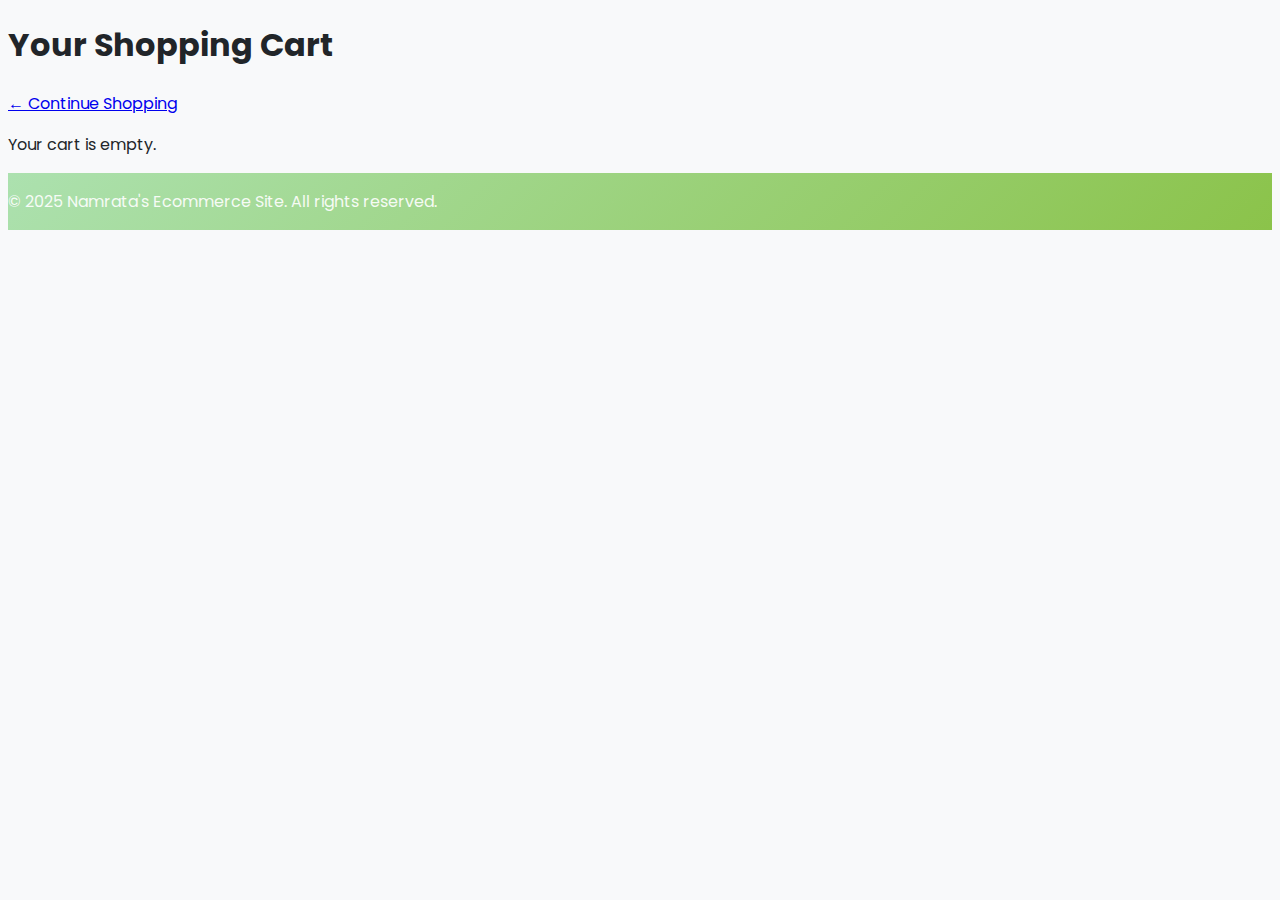
<file: cart.html>
<!-- cart.html -->
<!DOCTYPE html>
<html lang="en">
<head>
  <meta charset="UTF-8" />
  <meta name="viewport" content="width=device-width, initial-scale=1" />
  <title>Your Cart - Namrata's Ecommerce</title>
  <link rel="stylesheet" href="style.css" />
</head>
<body>
  <header>
    <h1>Your Shopping Cart</h1>
    <a href="index.html">← Continue Shopping</a>
  </header>

  <main class="cart-container" id="cart-items"></main>

  <footer>
    <p>© 2025 Namrata's Ecommerce Site. All rights reserved.</p>
  </footer>

  <script>
    const cartContainer = document.getElementById('cart-items');
    let cart = JSON.parse(localStorage.getItem("cart")) || [];

    if (cart.length === 0) {
      cartContainer.innerHTML = "<p>Your cart is empty.</p>";
    } else {
      let total = 0;
      cartContainer.innerHTML = cart.map(item => {
        total += item.price;
        return `
          <div class="cart-item">
            <img src="${item.image}" alt="${item.name}" />
            <div>
              <h3>${item.name}</h3>
              <p>Price: Rs. ${item.price}</p>
            </div>
          </div>
        `;
      }).join('') + `<h2>Total: Rs. ${total}</h2>`;
    }
  </script>
</body>
</html>
</file>
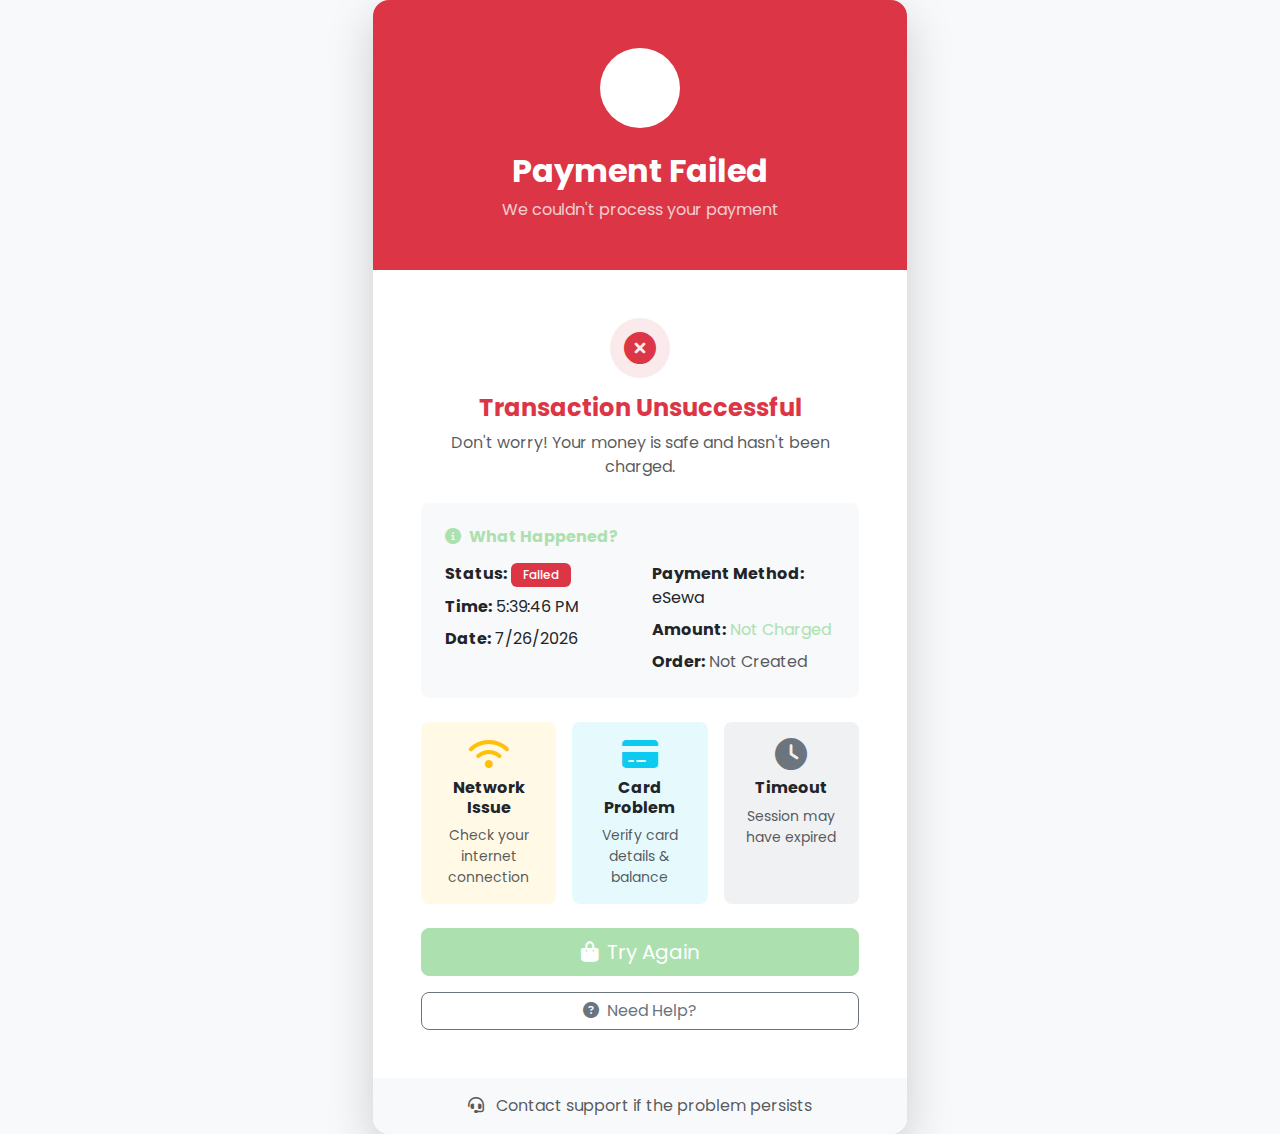
<file: failure.html>
<!DOCTYPE html>
<html lang="en">
  <head>
    <meta charset="UTF-8" />
    <meta name="viewport" content="width=device-width, initial-scale=1.0" />
    <title>Payment Failed - Namrata's Store</title>

    <!-- Bootstrap CSS -->
    <link
      href="https://cdn.jsdelivr.net/npm/bootstrap@5.3.2/dist/css/bootstrap.min.css"
      rel="stylesheet"
    />

    <!-- Font Awesome -->
    <link
      rel="stylesheet"
      href="https://cdnjs.cloudflare.com/ajax/libs/font-awesome/6.5.1/css/all.min.css"
    />

    <!-- Custom CSS -->
    <link rel="stylesheet" href="style.css" />

    <style>
      .failure-animation {
        animation: shake 0.5s ease-in-out;
      }

      @keyframes shake {
        0%,
        100% {
          transform: translateX(0);
        }
        25% {
          transform: translateX(-5px);
        }
        75% {
          transform: translateX(5px);
        }
      }

      .exclamation {
        animation: pulse 2s infinite;
      }

      @keyframes pulse {
        0% {
          transform: scale(1);
        }
        50% {
          transform: scale(1.1);
        }
        100% {
          transform: scale(1);
        }
      }

      .help-card {
        transition: transform 0.3s ease;
      }

      .help-card:hover {
        transform: translateY(-5px);
      }
    </style>
  </head>
  <body class="bg-light">
    <div
      class="container min-vh-100 d-flex align-items-center justify-content-center"
    >
      <div class="row justify-content-center w-100">
        <div class="col-lg-6 col-md-8 col-sm-12">
          <div
            class="card border-0 shadow-lg rounded-4 overflow-hidden failure-animation"
          >
            <!-- Header -->
            <div
              class="card-header bg-danger text-white text-center py-5 border-0"
            >
              <div class="position-relative">
                <div
                  class="bg-white bg-opacity-20 rounded-circle d-inline-flex align-items-center justify-content-center"
                  style="width: 80px; height: 80px"
                >
                  <i class="fas fa-exclamation-triangle fa-3x exclamation"></i>
                </div>
              </div>
              <h2 class="mt-4 mb-2 fw-bold">Payment Failed</h2>
              <p class="mb-0 opacity-75">We couldn't process your payment</p>
            </div>

            <!-- Body -->
            <div class="card-body p-5">
              <div class="text-center mb-4">
                <div
                  class="bg-danger bg-opacity-10 rounded-circle d-inline-flex align-items-center justify-content-center mb-3"
                  style="width: 60px; height: 60px"
                >
                  <i class="fas fa-times-circle fa-2x text-danger"></i>
                </div>
                <h4 class="fw-bold text-danger mb-2">
                  Transaction Unsuccessful
                </h4>
                <p class="text-muted">
                  Don't worry! Your money is safe and hasn't been charged.
                </p>
              </div>

              <!-- Error Details -->
              <div class="bg-light rounded-3 p-4 mb-4">
                <h6 class="fw-bold text-primary mb-3">
                  <i class="fas fa-info-circle me-2"></i>What Happened?
                </h6>
                <div class="row">
                  <div class="col-md-6">
                    <p class="mb-2">
                      <strong>Status:</strong>
                      <span class="badge bg-danger">Failed</span>
                    </p>
                    <p class="mb-2">
                      <strong>Time:</strong> <span id="failTime"></span>
                    </p>
                    <p class="mb-2">
                      <strong>Date:</strong> <span id="failDate"></span>
                    </p>
                  </div>
                  <div class="col-md-6">
                    <p class="mb-2"><strong>Payment Method:</strong> eSewa</p>
                    <p class="mb-2">
                      <strong>Amount:</strong>
                      <span class="text-primary">Not Charged</span>
                    </p>
                    <p class="mb-0">
                      <strong>Order:</strong>
                      <span class="text-muted">Not Created</span>
                    </p>
                  </div>
                </div>
              </div>

              <!-- Common Issues -->
              <div class="row g-3 mb-4">
                <div class="col-md-4">
                  <div
                    class="help-card text-center p-3 bg-warning bg-opacity-10 rounded-3 h-100"
                  >
                    <i class="fas fa-wifi text-warning fa-2x mb-2"></i>
                    <h6 class="fw-bold">Network Issue</h6>
                    <p class="text-muted small mb-0">
                      Check your internet connection
                    </p>
                  </div>
                </div>
                <div class="col-md-4">
                  <div
                    class="help-card text-center p-3 bg-info bg-opacity-10 rounded-3 h-100"
                  >
                    <i class="fas fa-credit-card text-info fa-2x mb-2"></i>
                    <h6 class="fw-bold">Card Problem</h6>
                    <p class="text-muted small mb-0">
                      Verify card details & balance
                    </p>
                  </div>
                </div>
                <div class="col-md-4">
                  <div
                    class="help-card text-center p-3 bg-secondary bg-opacity-10 rounded-3 h-100"
                  >
                    <i class="fas fa-clock text-secondary fa-2x mb-2"></i>
                    <h6 class="fw-bold">Timeout</h6>
                    <p class="text-muted small mb-0">
                      Session may have expired
                    </p>
                  </div>
                </div>
              </div>

              <!-- Action Buttons -->
              <div class="d-grid gap-3">
                <a href="index.html" class="btn btn-primary btn-lg">
                  <i class="fas fa-shopping-bag me-2"></i>Try Again
                </a>
                <button class="btn btn-outline-secondary" onclick="showHelp()">
                  <i class="fas fa-question-circle me-2"></i>Need Help?
                </button>
              </div>
            </div>

            <!-- Footer -->
            <div class="card-footer bg-light border-0 text-center py-3">
              <p class="text-muted mb-0">
                <i class="fas fa-headset me-2"></i>
                Contact support if the problem persists
              </p>
            </div>
          </div>
        </div>
      </div>
    </div>

    <!-- Help Modal -->
    <div class="modal fade" id="helpModal" tabindex="-1">
      <div class="modal-dialog modal-lg">
        <div class="modal-content">
          <div class="modal-header bg-primary text-white">
            <h5 class="modal-title">
              <i class="fas fa-life-ring me-2"></i>Payment Help
            </h5>
            <button
              type="button"
              class="btn-close btn-close-white"
              data-bs-dismiss="modal"
            ></button>
          </div>
          <div class="modal-body">
            <div class="row">
              <div class="col-md-6 mb-3">
                <h6 class="fw-bold text-primary">Before Payment:</h6>
                <ul class="list-unstyled">
                  <li>
                    <i class="fas fa-check text-success me-2"></i>Ensure stable
                    internet
                  </li>
                  <li>
                    <i class="fas fa-check text-success me-2"></i>Check eSewa
                    balance
                  </li>
                  <li>
                    <i class="fas fa-check text-success me-2"></i>Verify card
                    details
                  </li>
                  <li>
                    <i class="fas fa-check text-success me-2"></i>Close other
                    payment tabs
                  </li>
                </ul>
              </div>
              <div class="col-md-6 mb-3">
                <h6 class="fw-bold text-primary">During Payment:</h6>
                <ul class="list-unstyled">
                  <li>
                    <i class="fas fa-check text-success me-2"></i>Don't refresh
                    the page
                  </li>
                  <li>
                    <i class="fas fa-check text-success me-2"></i>Complete in
                    one session
                  </li>
                  <li>
                    <i class="fas fa-check text-success me-2"></i>Wait for
                    confirmation
                  </li>
                  <li>
                    <i class="fas fa-check text-success me-2"></i>Keep browser
                    open
                  </li>
                </ul>
              </div>
            </div>
            <div class="alert alert-info">
              <i class="fas fa-info-circle me-2"></i>
              <strong>Note:</strong> If you see a pending charge, it will be
              automatically reversed within 24-48 hours.
            </div>
          </div>
          <div class="modal-footer">
            <button
              type="button"
              class="btn btn-secondary"
              data-bs-dismiss="modal"
            >
              Close
            </button>
            <a href="mailto:support@namratastore.com" class="btn btn-primary">
              <i class="fas fa-envelope me-2"></i>Contact Support
            </a>
          </div>
        </div>
      </div>
    </div>

    <!-- Bootstrap JS -->
    <script src="https://cdn.jsdelivr.net/npm/bootstrap@5.3.2/dist/js/bootstrap.bundle.min.js"></script>

    <script>
      // Set current date/time
      document.getElementById("failTime").textContent =
        new Date().toLocaleTimeString();
      document.getElementById("failDate").textContent =
        new Date().toLocaleDateString();

      // Show help modal
      function showHelp() {
        const helpModal = new bootstrap.Modal(
          document.getElementById("helpModal")
        );
        helpModal.show();
      }
    </script>
  </body>
</html>
</file>
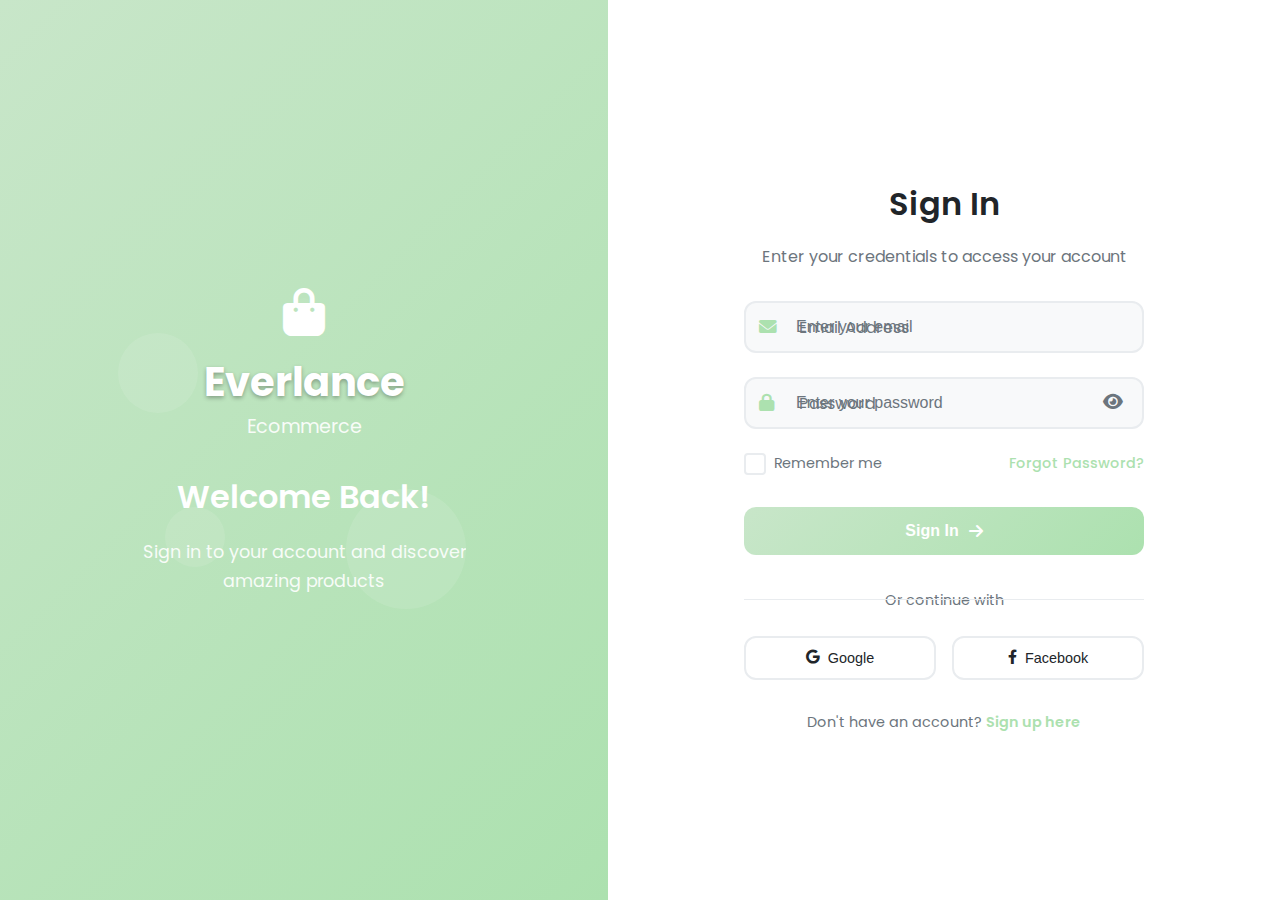
<file: login.html>
<!DOCTYPE html>
<html lang="en">
  <head>
    <meta charset="UTF-8" />
    <meta name="viewport" content="width=device-width, initial-scale=1" />
    <title>Login - Everlance</title>
    <link rel="stylesheet" href="style.css" />
    <link
      href="https://cdnjs.cloudflare.com/ajax/libs/font-awesome/6.0.0/css/all.min.css"
      rel="stylesheet"
    />
  </head>
  <body class="auth-body">
    <div class="auth-wrapper">
      <!-- Left Side - Branding -->
      <div class="auth-branding">
        <div class="branding-content">
          <div class="logo-container">
            <i class="fas fa-shopping-bag logo-icon"></i>
            <h1 class="brand-name">Everlance</h1>
            <span class="brand-tagline">Ecommerce</span>
          </div>
          <div class="branding-text">
            <h2>Welcome Back!</h2>
            <p>Sign in to your account and discover amazing products</p>
          </div>
          <div class="floating-elements">
            <div class="floating-circle circle-1"></div>
            <div class="floating-circle circle-2"></div>
            <div class="floating-circle circle-3"></div>
          </div>
        </div>
      </div>

      <!-- Right Side - Login Form -->
      <div class="auth-form-container">
        <div class="form-wrapper">
          <div class="form-header">
            <h2>Sign In</h2>
            <p>Enter your credentials to access your account</p>
          </div>

          <form class="auth-form" action="#" method="POST">
            <div class="form-group">
              <div class="input-wrapper">
                <i class="fas fa-envelope input-icon"></i>
                <input
                  type="email"
                  id="email"
                  name="email"
                  placeholder="Enter your email"
                  required
                />
                <label for="email" class="floating-label">Email Address</label>
              </div>
            </div>

            <div class="form-group">
              <div class="input-wrapper">
                <i class="fas fa-lock input-icon"></i>
                <input
                  type="password"
                  id="password"
                  name="password"
                  placeholder="Enter your password"
                  required
                />
                <label for="password" class="floating-label">Password</label>
                <button
                  type="button"
                  class="password-toggle"
                  onclick="togglePassword('password')"
                >
                  <i class="fas fa-eye"></i>
                </button>
              </div>
            </div>

            <div class="form-options">
              <label class="checkbox-wrapper">
                <input type="checkbox" id="remember" name="remember" />
                <span class="checkmark"></span>
                Remember me
              </label>
              <a href="#" class="forgot-link">Forgot Password?</a>
            </div>

            <button type="submit" class="submit-btn">
              <span>Sign In</span>
              <i class="fas fa-arrow-right"></i>
            </button>
          </form>

          <div class="social-login">
            <div class="divider">
              <span>Or continue with</span>
            </div>
            <div class="social-buttons">
              <button type="button" class="social-btn google-btn">
                <i class="fab fa-google"></i>
                <span>Google</span>
              </button>
              <button type="button" class="social-btn facebook-btn">
                <i class="fab fa-facebook-f"></i>
                <span>Facebook</span>
              </button>
            </div>
          </div>

          <div class="auth-footer">
            <p>
              Don't have an account?
              <a href="signup.html" class="auth-link">Sign up here</a>
            </p>
          </div>
        </div>
      </div>
    </div>

    <script>
      function togglePassword(inputId) {
        const input = document.getElementById(inputId);
        const toggle = input.nextElementSibling.nextElementSibling;
        const icon = toggle.querySelector("i");

        if (input.type === "password") {
          input.type = "text";
          icon.classList.remove("fa-eye");
          icon.classList.add("fa-eye-slash");
        } else {
          input.type = "password";
          icon.classList.remove("fa-eye-slash");
          icon.classList.add("fa-eye");
        }
      }

      // Add floating animation to circles
      document.addEventListener("DOMContentLoaded", function () {
        const circles = document.querySelectorAll(".floating-circle");
        circles.forEach((circle, index) => {
          circle.style.animationDelay = `${index * 0.5}s`;
        });
      });
    </script>
  </body>
</html>
</file>
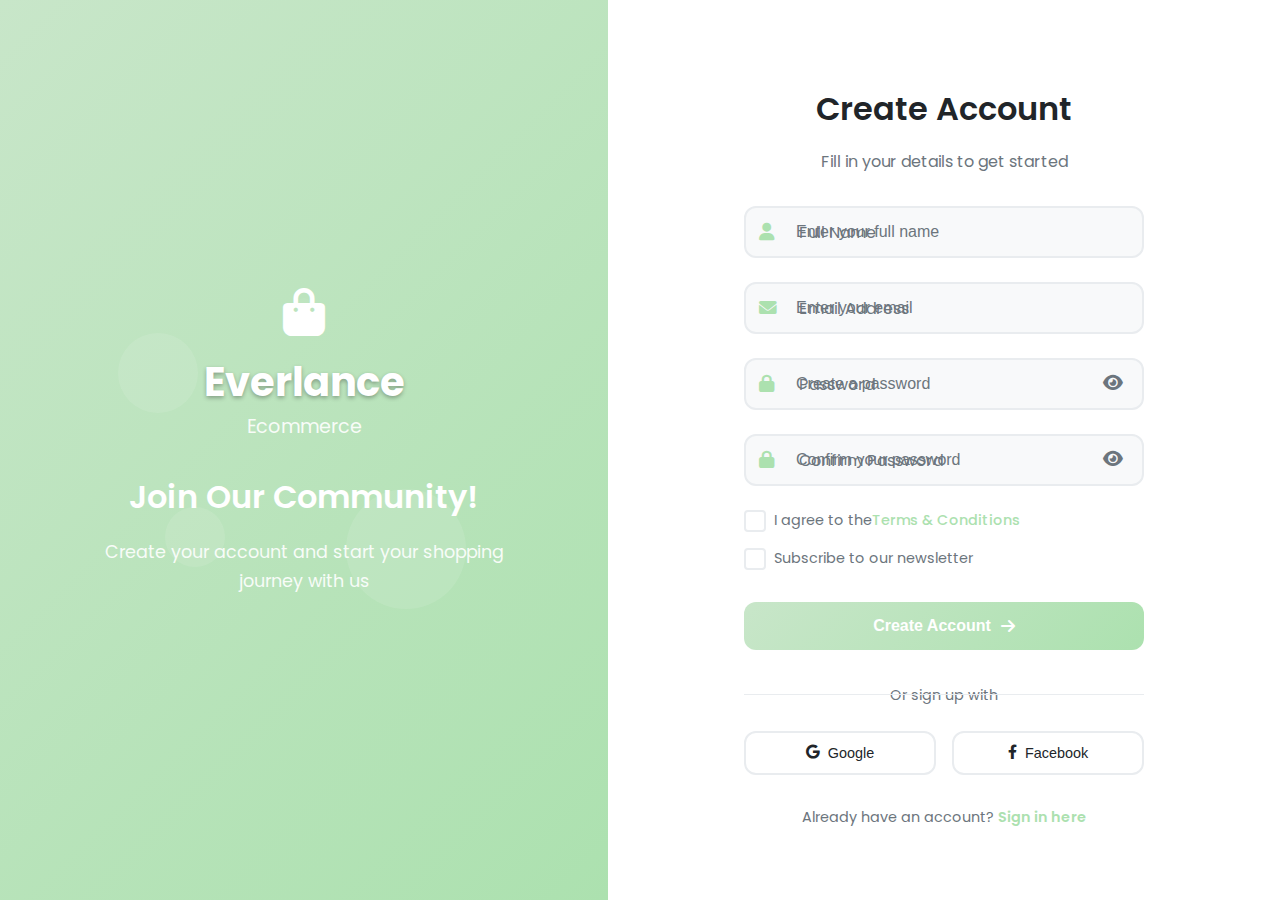
<file: signup.html>
<!DOCTYPE html>
<html lang="en">
  <head>
    <meta charset="UTF-8" />
    <meta name="viewport" content="width=device-width, initial-scale=1" />
    <title>Signup - Everlance</title>
    <link rel="stylesheet" href="style.css" />
    <link
      href="https://cdnjs.cloudflare.com/ajax/libs/font-awesome/6.0.0/css/all.min.css"
      rel="stylesheet"
    />
  </head>
  <body class="auth-body">
    <div class="auth-wrapper">
      <!-- Left Side - Branding -->
      <div class="auth-branding">
        <div class="branding-content">
          <div class="logo-container">
            <i class="fas fa-shopping-bag logo-icon"></i>
            <h1 class="brand-name">Everlance</h1>
            <span class="brand-tagline">Ecommerce</span>
          </div>
          <div class="branding-text">
            <h2>Join Our Community!</h2>
            <p>Create your account and start your shopping journey with us</p>
          </div>
          <div class="floating-elements">
            <div class="floating-circle circle-1"></div>
            <div class="floating-circle circle-2"></div>
            <div class="floating-circle circle-3"></div>
          </div>
        </div>
      </div>

      <!-- Right Side - Signup Form -->
      <div class="auth-form-container">
        <div class="form-wrapper">
          <div class="form-header">
            <h2>Create Account</h2>
            <p>Fill in your details to get started</p>
          </div>

          <form class="auth-form" action="#" method="POST">
            <div class="form-group">
              <div class="input-wrapper">
                <i class="fas fa-user input-icon"></i>
                <input
                  type="text"
                  id="name"
                  name="name"
                  placeholder="Enter your full name"
                  required
                />
                <label for="name" class="floating-label">Full Name</label>
              </div>
            </div>

            <div class="form-group">
              <div class="input-wrapper">
                <i class="fas fa-envelope input-icon"></i>
                <input
                  type="email"
                  id="email"
                  name="email"
                  placeholder="Enter your email"
                  required
                />
                <label for="email" class="floating-label">Email Address</label>
              </div>
            </div>

            <div class="form-group">
              <div class="input-wrapper">
                <i class="fas fa-lock input-icon"></i>
                <input
                  type="password"
                  id="password"
                  name="password"
                  placeholder="Create a password"
                  required
                />
                <label for="password" class="floating-label">Password</label>
                <button
                  type="button"
                  class="password-toggle"
                  onclick="togglePassword('password')"
                >
                  <i class="fas fa-eye"></i>
                </button>
              </div>
            </div>

            <div class="form-group">
              <div class="input-wrapper">
                <i class="fas fa-lock input-icon"></i>
                <input
                  type="password"
                  id="confirm-password"
                  name="confirm-password"
                  placeholder="Confirm your password"
                  required
                />
                <label for="confirm-password" class="floating-label"
                  >Confirm Password</label
                >
                <button
                  type="button"
                  class="password-toggle"
                  onclick="togglePassword('confirm-password')"
                >
                  <i class="fas fa-eye"></i>
                </button>
              </div>
            </div>

            <div class="form-options">
              <label class="checkbox-wrapper">
                <input type="checkbox" id="terms" name="terms" required />
                <span class="checkmark"></span>
                I agree to the
                <a href="#" class="terms-link">Terms & Conditions</a>
              </label>
              <label class="checkbox-wrapper">
                <input type="checkbox" id="newsletter" name="newsletter" />
                <span class="checkmark"></span>
                Subscribe to our newsletter
              </label>
            </div>

            <button type="submit" class="submit-btn">
              <span>Create Account</span>
              <i class="fas fa-arrow-right"></i>
            </button>
          </form>

          <div class="social-login">
            <div class="divider">
              <span>Or sign up with</span>
            </div>
            <div class="social-buttons">
              <button type="button" class="social-btn google-btn">
                <i class="fab fa-google"></i>
                <span>Google</span>
              </button>
              <button type="button" class="social-btn facebook-btn">
                <i class="fab fa-facebook-f"></i>
                <span>Facebook</span>
              </button>
            </div>
          </div>

          <div class="auth-footer">
            <p>
              Already have an account?
              <a href="login.html" class="auth-link">Sign in here</a>
            </p>
          </div>
        </div>
      </div>
    </div>

    <script>
      function togglePassword(inputId) {
        const input = document.getElementById(inputId);
        const toggle = input.nextElementSibling.nextElementSibling;
        const icon = toggle.querySelector("i");

        if (input.type === "password") {
          input.type = "text";
          icon.classList.remove("fa-eye");
          icon.classList.add("fa-eye-slash");
        } else {
          input.type = "password";
          icon.classList.remove("fa-eye-slash");
          icon.classList.add("fa-eye");
        }
      }

      // Add floating animation to circles
      document.addEventListener("DOMContentLoaded", function () {
        const circles = document.querySelectorAll(".floating-circle");
        circles.forEach((circle, index) => {
          circle.style.animationDelay = `${index * 0.5}s`;
        });
      });
    </script>
  </body>
</html>
</file>
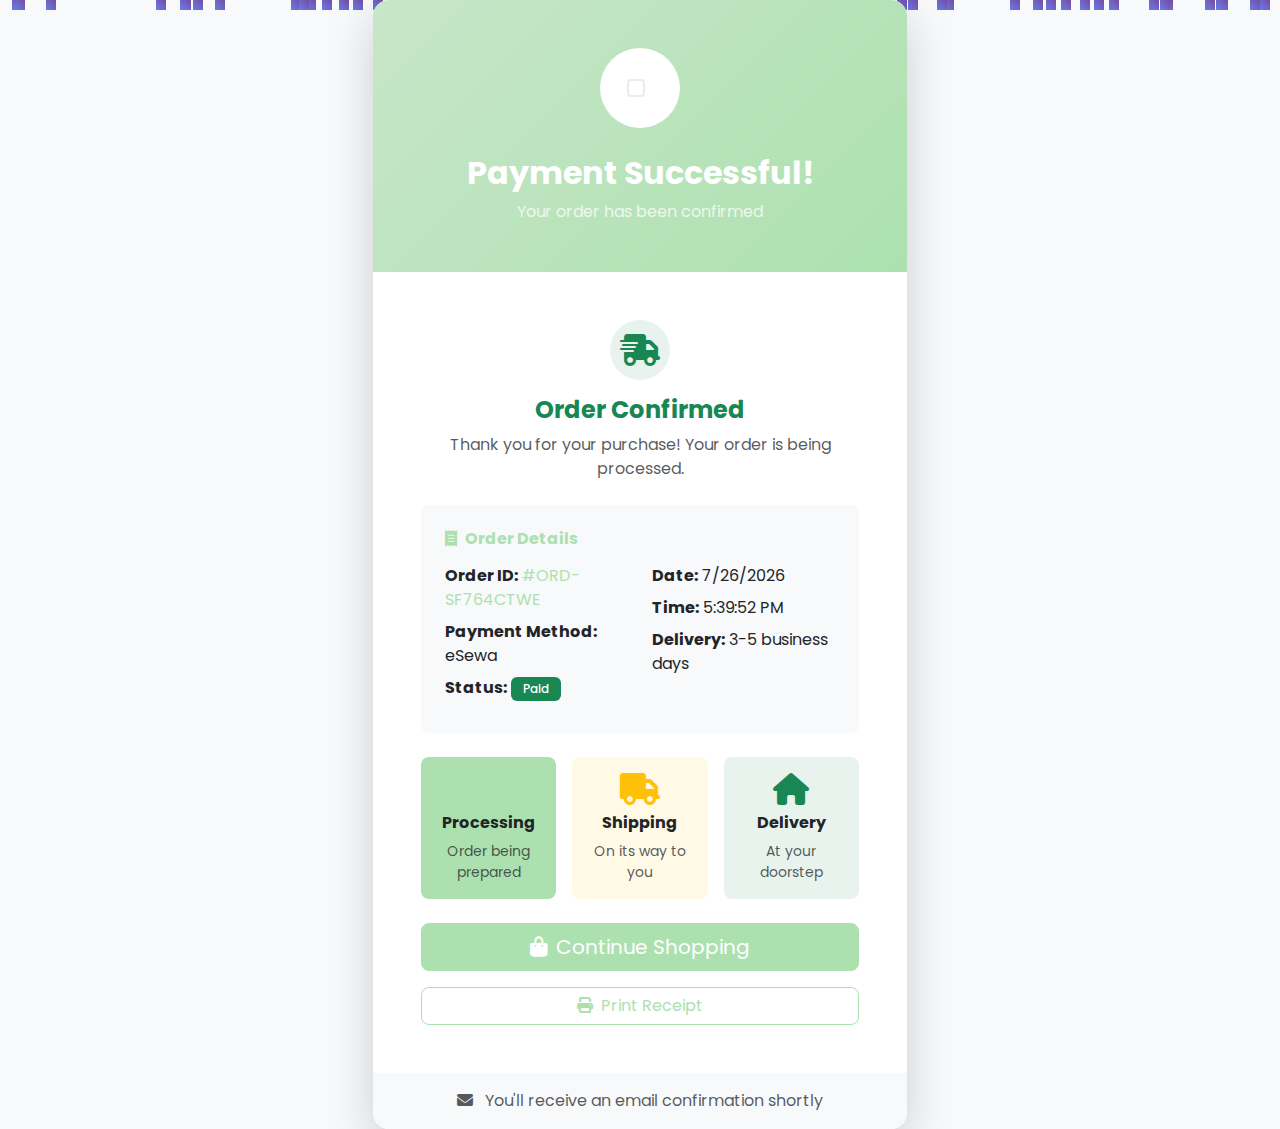
<file: success.html>
<!DOCTYPE html>
<html lang="en">
  <head>
    <meta charset="UTF-8" />
    <meta name="viewport" content="width=device-width, initial-scale=1.0" />
    <title>Payment Successful - Namrata's Store</title>

    <!-- Bootstrap CSS -->
    <link
      href="https://cdn.jsdelivr.net/npm/bootstrap@5.3.2/dist/css/bootstrap.min.css"
      rel="stylesheet"
    />

    <!-- Font Awesome -->
    <link
      rel="stylesheet"
      href="https://cdnjs.cloudflare.com/ajax/libs/font-awesome/6.5.1/css/all.min.css"
    />

    <!-- Custom CSS -->
    <link rel="stylesheet" href="style.css" />

    <style>
      .success-animation {
        animation: bounceIn 1s ease-out;
      }

      @keyframes bounceIn {
        0% {
          transform: scale(0.3);
          opacity: 0;
        }
        50% {
          transform: scale(1.05);
        }
        70% {
          transform: scale(0.9);
        }
        100% {
          transform: scale(1);
          opacity: 1;
        }
      }

      .checkmark {
        animation: checkmark 0.5s ease-in-out 0.4s both;
      }

      @keyframes checkmark {
        0% {
          transform: scale(0);
        }
        50% {
          transform: scale(1.2);
        }
        100% {
          transform: scale(1);
        }
      }

      .confetti {
        position: absolute;
        width: 10px;
        height: 10px;
        background: linear-gradient(45deg, #667eea, #764ba2);
        animation: confetti-fall 3s linear infinite;
      }

      @keyframes confetti-fall {
        0% {
          transform: translateY(-100vh) rotate(0deg);
          opacity: 1;
        }
        100% {
          transform: translateY(100vh) rotate(720deg);
          opacity: 0;
        }
      }
    </style>
  </head>
  <body class="bg-light">
    <!-- Confetti Animation -->
    <div id="confetti-container"></div>

    <div
      class="container min-vh-100 d-flex align-items-center justify-content-center"
    >
      <div class="row justify-content-center w-100">
        <div class="col-lg-6 col-md-8 col-sm-12">
          <div
            class="card border-0 shadow-lg rounded-4 overflow-hidden success-animation"
          >
            <!-- Header -->
            <div
              class="card-header bg-gradient-primary text-white text-center py-5 border-0"
            >
              <div class="position-relative">
                <div
                  class="bg-white bg-opacity-20 rounded-circle d-inline-flex align-items-center justify-content-center"
                  style="width: 80px; height: 80px"
                >
                  <i class="fas fa-check fa-3x checkmark"></i>
                </div>
              </div>
              <h2 class="mt-4 mb-2 fw-bold">Payment Successful!</h2>
              <p class="mb-0 opacity-75">Your order has been confirmed</p>
            </div>

            <!-- Body -->
            <div class="card-body p-5">
              <div class="text-center mb-4">
                <div
                  class="bg-success bg-opacity-10 rounded-circle d-inline-flex align-items-center justify-content-center mb-3"
                  style="width: 60px; height: 60px"
                >
                  <i class="fas fa-shipping-fast fa-2x text-success"></i>
                </div>
                <h4 class="fw-bold text-success mb-2">Order Confirmed</h4>
                <p class="text-muted">
                  Thank you for your purchase! Your order is being processed.
                </p>
              </div>

              <!-- Order Details -->
              <div class="bg-light rounded-3 p-4 mb-4">
                <h6 class="fw-bold text-primary mb-3">
                  <i class="fas fa-receipt me-2"></i>Order Details
                </h6>
                <div class="row">
                  <div class="col-md-6">
                    <p class="mb-2">
                      <strong>Order ID:</strong>
                      <span class="text-primary"
                        >#ORD-<span id="orderId"></span
                      ></span>
                    </p>
                    <p class="mb-2"><strong>Payment Method:</strong> eSewa</p>
                    <p class="mb-2">
                      <strong>Status:</strong>
                      <span class="badge bg-success">Paid</span>
                    </p>
                  </div>
                  <div class="col-md-6">
                    <p class="mb-2">
                      <strong>Date:</strong> <span id="orderDate"></span>
                    </p>
                    <p class="mb-2">
                      <strong>Time:</strong> <span id="orderTime"></span>
                    </p>
                    <p class="mb-0">
                      <strong>Delivery:</strong> 3-5 business days
                    </p>
                  </div>
                </div>
              </div>

              <!-- Next Steps -->
              <div class="row g-3 mb-4">
                <div class="col-md-4">
                  <div
                    class="text-center p-3 bg-primary bg-opacity-10 rounded-3"
                  >
                    <i class="fas fa-box text-primary fa-2x mb-2"></i>
                    <h6 class="fw-bold">Processing</h6>
                    <p class="text-muted small mb-0">Order being prepared</p>
                  </div>
                </div>
                <div class="col-md-4">
                  <div
                    class="text-center p-3 bg-warning bg-opacity-10 rounded-3"
                  >
                    <i class="fas fa-truck text-warning fa-2x mb-2"></i>
                    <h6 class="fw-bold">Shipping</h6>
                    <p class="text-muted small mb-0">On its way to you</p>
                  </div>
                </div>
                <div class="col-md-4">
                  <div
                    class="text-center p-3 bg-success bg-opacity-10 rounded-3"
                  >
                    <i class="fas fa-home text-success fa-2x mb-2"></i>
                    <h6 class="fw-bold">Delivery</h6>
                    <p class="text-muted small mb-0">At your doorstep</p>
                  </div>
                </div>
              </div>

              <!-- Action Buttons -->
              <div class="d-grid gap-3">
                <a href="index.html" class="btn btn-primary btn-lg">
                  <i class="fas fa-shopping-bag me-2"></i>Continue Shopping
                </a>
                <button
                  class="btn btn-outline-primary"
                  onclick="window.print()"
                >
                  <i class="fas fa-print me-2"></i>Print Receipt
                </button>
              </div>
            </div>

            <!-- Footer -->
            <div class="card-footer bg-light border-0 text-center py-3">
              <p class="text-muted mb-0">
                <i class="fas fa-envelope me-2"></i>
                You'll receive an email confirmation shortly
              </p>
            </div>
          </div>
        </div>
      </div>
    </div>

    <!-- Bootstrap JS -->
    <script src="https://cdn.jsdelivr.net/npm/bootstrap@5.3.2/dist/js/bootstrap.bundle.min.js"></script>

    <script>
      // Generate random order ID and set current date/time
      document.getElementById("orderId").textContent = Math.random()
        .toString(36)
        .substr(2, 9)
        .toUpperCase();
      document.getElementById("orderDate").textContent =
        new Date().toLocaleDateString();
      document.getElementById("orderTime").textContent =
        new Date().toLocaleTimeString();

      // Create confetti animation
      function createConfetti() {
        const container = document.getElementById("confetti-container");
        for (let i = 0; i < 50; i++) {
          const confetti = document.createElement("div");
          confetti.className = "confetti";
          confetti.style.left = Math.random() * 100 + "vw";
          confetti.style.animationDelay = Math.random() * 3 + "s";
          confetti.style.animationDuration = Math.random() * 3 + 2 + "s";
          container.appendChild(confetti);
        }
      }

      // Start confetti animation
      createConfetti();
    </script>
  </body>
</html>
</file>
<file: style.css>
/* Import a Google Font */
@import url("https://fonts.googleapis.com/css2?family=Poppins:wght@400;500;700&display=swap");

/* CSS Variables for consistent color theme */
:root {
  --primary-green: #ace1af;
  --light-green: #c8e6c9;
  --dark-green: #8bc34a;
  --accent-green: #e8f5e8;
  --white: #ffffff;
  --light-grey: #f8f9fa;
  --medium-grey: #e9ecef;
  --dark-grey: #6c757d;
  --text-dark: #212529;
  --text-light: #6c757d;
  --success-green: #81c784;
  --error-red: #ef4444;
  --warning-orange: #f59e0b;
}

body {
  font-family: "Poppins", sans-serif;
  background-color: var(--light-grey);
  color: var(--text-dark);
}

/* Bootstrap Overrides for Light Green Theme */
.text-primary {
  color: var(--primary-green) !important;
}

.bg-primary {
  background-color: var(--primary-green) !important;
}

.btn-primary {
  background-color: var(--primary-green) !important;
  border-color: var(--primary-green) !important;
  color: var(--white) !important;
}

.btn-primary:hover {
  background-color: var(--dark-green) !important;
  border-color: var(--dark-green) !important;
}

.btn-outline-primary {
  color: var(--primary-green) !important;
  border-color: var(--primary-green) !important;
}

.btn-outline-primary:hover {
  background-color: var(--primary-green) !important;
  color: var(--white) !important;
}

.bg-gradient-primary {
  background: linear-gradient(
    135deg,
    var(--light-green) 0%,
    var(--primary-green) 100%
  ) !important;
}

/* Navbar Styling */
.navbar {
  background: var(--white) !important;
  box-shadow: 0 2px 10px rgba(0, 0, 0, 0.1);
}

.navbar-brand-wrapper {
  display: flex;
  flex-direction: column;
  align-items: flex-start;
}

.navbar-brand {
  color: var(--primary-green) !important;
  font-weight: 700;
  margin-bottom: 0;
  line-height: 1.2;
}

.navbar-brand:hover {
  color: var(--dark-green) !important;
}

.brand-slogan {
  font-size: 0.75rem;
  color: var(--text-light);
  font-weight: 400;
  font-style: italic;
  margin-top: -2px;
  letter-spacing: 0.5px;
  opacity: 0.8;
  transition: opacity 0.3s ease;
}

.navbar-brand-wrapper:hover .brand-slogan {
  opacity: 1;
  color: var(--primary-green);
}

.nav-link {
  color: var(--text-dark) !important;
  transition: color 0.3s ease;
}

.nav-link:hover {
  color: var(--primary-green) !important;
}

.dropdown-item:hover {
  background-color: var(--light-grey) !important;
  color: var(--primary-green) !important;
}

/* Search Bar */
.search-wrapper .input-group {
  border-radius: 25px;
  overflow: hidden;
  box-shadow: 0 2px 10px rgba(0, 0, 0, 0.1);
  border: 2px solid var(--medium-grey);
  transition: border-color 0.3s ease;
}

.search-wrapper .input-group:focus-within {
  border-color: var(--primary-green);
  box-shadow: 0 2px 15px rgba(172, 225, 175, 0.2);
}

.search-wrapper .form-control {
  border: none;
  padding: 12px 20px;
  background: var(--white);
}

.search-wrapper .form-control:focus {
  box-shadow: none;
  background: var(--white);
}

.search-wrapper .input-group-text {
  border: none;
  background: var(--light-grey);
  padding: 12px 15px;
  color: var(--text-light);
}

/* Cart Icon */
#cart-icon-wrapper {
  transition: transform 0.2s ease;
  color: var(--primary-green) !important;
}

#cart-icon-wrapper:hover {
  transform: scale(1.1);
  color: var(--dark-green) !important;
}

/* Hero Section */
.hero-section {
  background: linear-gradient(
    135deg,
    var(--light-green) 0%,
    var(--primary-green) 100%
  );
  position: relative;
  overflow: hidden;
}

.hero-section::before {
  content: "";
  position: absolute;
  top: 0;
  left: 0;
  right: 0;
  bottom: 0;
  background: url('data:image/svg+xml,<svg xmlns="http://www.w3.org/2000/svg" viewBox="0 0 100 100"><defs><pattern id="grain" width="100" height="100" patternUnits="userSpaceOnUse"><circle cx="50" cy="50" r="1" fill="white" opacity="0.1"/></pattern></defs><rect width="100" height="100" fill="url(%23grain)"/></svg>');
  opacity: 0.3;
}

.hero-section .container {
  position: relative;
  z-index: 2;
}

/* Product Cards */
.product-card {
  transition: all 0.3s ease;
  border-radius: 15px;
  overflow: hidden;
  background: var(--white);
  border: 1px solid var(--medium-grey);
  box-shadow: 0 2px 10px rgba(0, 0, 0, 0.05);
}

.product-card:hover {
  transform: translateY(-10px);
  box-shadow: 0 20px 40px rgba(0, 0, 0, 0.1) !important;
  border-color: var(--primary-green);
}

.product-card .card-img-top {
  transition: transform 0.3s ease;
}

.product-card:hover .card-img-top {
  transform: scale(1.05);
}

.product-card .card-body {
  background: var(--white);
}

.product-card .card-title {
  color: var(--text-dark);
  font-weight: 600;
}

.product-card .card-text {
  color: var(--text-light);
}

.product-card .price {
  color: var(--primary-green);
  font-weight: 700;
  font-size: 1.2rem;
}

.product-card .btn-add-to-cart {
  background: var(--primary-green);
  border-color: var(--primary-green);
  color: var(--white);
  border-radius: 8px;
  transition: all 0.3s ease;
}

.product-card .btn-add-to-cart:hover {
  background: var(--dark-green);
  border-color: var(--dark-green);
  transform: translateY(-2px);
  box-shadow: 0 5px 15px rgba(172, 225, 175, 0.3);
}

/* Modal Styling */
.modal-content {
  border-radius: 20px;
  border: none;
  background: var(--white);
}

.modal-header {
  border-radius: 20px 20px 0 0;
  background: var(--primary-green) !important;
  color: var(--white) !important;
  border-bottom: none;
}

.modal-header .btn-close {
  filter: invert(1);
}

.modal-body {
  background: var(--light-grey);
}

.modal-footer {
  background: var(--white);
  border-top: 1px solid var(--medium-grey);
}

/* Toast Notifications */
.toast-notification {
  border-radius: 25px;
  font-weight: 500;
  background-color: var(--success-green) !important;
  color: var(--white);
  box-shadow: 0 4px 15px rgba(0, 0, 0, 0.2);
}

.toast-notification.is-error {
  background-color: var(--error-red) !important;
}

/* Footer */
footer {
  background: linear-gradient(
    135deg,
    var(--primary-green) 0%,
    var(--dark-green) 100%
  );
  color: var(--white);
  position: relative;
  overflow: hidden;
}

footer::before {
  content: "";
  position: absolute;
  top: 0;
  left: 0;
  right: 0;
  bottom: 0;
  background: url('data:image/svg+xml,<svg xmlns="http://www.w3.org/2000/svg" viewBox="0 0 100 100"><defs><pattern id="grain" width="100" height="100" patternUnits="userSpaceOnUse"><circle cx="50" cy="50" r="1" fill="white" opacity="0.1"/></pattern></defs><rect width="100" height="100" fill="url(%23grain)"/></svg>');
  opacity: 0.3;
}

footer .container {
  position: relative;
  z-index: 2;
}

footer h5,
footer h6 {
  color: var(--white);
  font-weight: 600;
  margin-bottom: 1rem;
}

footer p {
  color: var(--white);
  opacity: 0.9;
  line-height: 1.6;
}

footer a {
  color: var(--white);
  text-decoration: none;
  transition: all 0.3s ease;
  opacity: 0.9;
}

footer a:hover {
  color: var(--white) !important;
  opacity: 1;
  transform: translateX(5px);
}

footer .text-primary {
  color: var(--white) !important;
  font-weight: 600;
}

footer .social-links a {
  display: inline-block;
  width: 40px;
  height: 40px;
  background: rgba(255, 255, 255, 0.1);
  border-radius: 50%;
  text-align: center;
  line-height: 40px;
  margin-right: 10px;
  transition: all 0.3s ease;
}

footer .social-links a:hover {
  background: rgba(255, 255, 255, 0.2);
  transform: translateY(-3px);
  box-shadow: 0 5px 15px rgba(0, 0, 0, 0.2);
}

footer hr {
  border-color: rgba(255, 255, 255, 0.2);
  margin: 2rem 0;
}

/* Authentication Pages Styling */
.auth-body {
  margin: 0;
  padding: 0;
  min-height: 100vh;
  background: linear-gradient(
    135deg,
    var(--light-green) 0%,
    var(--primary-green) 100%
  );
  font-family: "Poppins", sans-serif;
}

.auth-wrapper {
  display: flex;
  min-height: 100vh;
  background: var(--white);
  box-shadow: 0 0 50px rgba(0, 0, 0, 0.1);
  overflow: hidden;
}

/* Left Side - Branding */
.auth-branding {
  flex: 1;
  background: linear-gradient(
    135deg,
    var(--light-green) 0%,
    var(--primary-green) 100%
  );
  position: relative;
  display: flex;
  align-items: center;
  justify-content: center;
  color: var(--white);
  overflow: hidden;
}

.auth-branding::before {
  content: "";
  position: absolute;
  top: 0;
  left: 0;
  right: 0;
  bottom: 0;
  background: url('data:image/svg+xml,<svg xmlns="http://www.w3.org/2000/svg" viewBox="0 0 100 100"><defs><pattern id="grain" width="100" height="100" patternUnits="userSpaceOnUse"><circle cx="50" cy="50" r="1" fill="white" opacity="0.1"/></pattern></defs><rect width="100" height="100" fill="url(%23grain)"/></svg>');
  opacity: 0.3;
}

.branding-content {
  position: relative;
  z-index: 2;
  text-align: center;
  max-width: 400px;
  padding: 2rem;
}

.logo-container {
  margin-bottom: 2rem;
}

.logo-icon {
  font-size: 3rem;
  margin-bottom: 1rem;
  display: block;
  animation: pulse 2s infinite;
}

.brand-name {
  font-size: 2.5rem;
  font-weight: 700;
  margin: 0;
  text-shadow: 0 2px 4px rgba(0, 0, 0, 0.3);
}

.brand-tagline {
  font-size: 1.2rem;
  opacity: 0.9;
  font-weight: 400;
}

.branding-text h2 {
  font-size: 2rem;
  margin-bottom: 1rem;
  font-weight: 600;
}

.branding-text p {
  font-size: 1.1rem;
  opacity: 0.9;
  line-height: 1.6;
}

/* Floating Elements */
.floating-elements {
  position: absolute;
  top: 0;
  left: 0;
  right: 0;
  bottom: 0;
  pointer-events: none;
}

.floating-circle {
  position: absolute;
  border-radius: 50%;
  background: rgba(255, 255, 255, 0.1);
  animation: float 6s ease-in-out infinite;
}

.circle-1 {
  width: 80px;
  height: 80px;
  top: 20%;
  left: 10%;
  animation-delay: 0s;
}

.circle-2 {
  width: 120px;
  height: 120px;
  top: 60%;
  right: 15%;
  animation-delay: 2s;
}

.circle-3 {
  width: 60px;
  height: 60px;
  bottom: 20%;
  left: 20%;
  animation-delay: 4s;
}

@keyframes float {
  0%,
  100% {
    transform: translateY(0px) rotate(0deg);
  }
  50% {
    transform: translateY(-20px) rotate(180deg);
  }
}

@keyframes pulse {
  0%,
  100% {
    transform: scale(1);
  }
  50% {
    transform: scale(1.05);
  }
}

/* Right Side - Form Container */
.auth-form-container {
  flex: 1;
  display: flex;
  align-items: center;
  justify-content: center;
  padding: 2rem;
  background: var(--white);
}

.form-wrapper {
  width: 100%;
  max-width: 400px;
}

.form-header {
  text-align: center;
  margin-bottom: 2rem;
}

.form-header h2 {
  font-size: 2rem;
  color: var(--text-dark);
  margin-bottom: 0.5rem;
  font-weight: 600;
}

.form-header p {
  color: var(--text-light);
  font-size: 1rem;
}

/* Form Styling */
.auth-form {
  margin-bottom: 2rem;
}

.form-group {
  margin-bottom: 1.5rem;
}

.input-wrapper {
  position: relative;
  display: flex;
  align-items: center;
}

.input-icon {
  position: absolute;
  left: 15px;
  color: var(--primary-green);
  font-size: 1.1rem;
  z-index: 2;
}

.auth-form input {
  width: 100%;
  padding: 15px 15px 15px 50px;
  border: 2px solid var(--medium-grey);
  border-radius: 12px;
  font-size: 1rem;
  transition: all 0.3s ease;
  background: var(--light-grey);
  color: var(--text-dark);
}

.auth-form input:focus {
  outline: none;
  border-color: var(--primary-green);
  background: var(--white);
  box-shadow: 0 0 0 3px rgba(172, 225, 175, 0.1);
}

.auth-form input::placeholder {
  color: var(--text-light);
  font-weight: 400;
}

.floating-label {
  position: absolute;
  left: 50px;
  top: 50%;
  transform: translateY(-50%);
  color: var(--text-light);
  font-size: 1rem;
  transition: all 0.3s ease;
  pointer-events: none;
  background: transparent;
  padding: 0 5px;
}

.auth-form input:focus + .floating-label,
.auth-form input:not(:placeholder-shown) + .floating-label {
  top: 0;
  font-size: 0.8rem;
  color: var(--primary-green);
  background: var(--white);
  transform: translateY(-50%);
}

/* Password Toggle */
.password-toggle {
  position: absolute;
  right: 15px;
  background: none;
  border: none;
  color: var(--text-light);
  cursor: pointer;
  font-size: 1.1rem;
  transition: color 0.3s ease;
}

.password-toggle:hover {
  color: var(--primary-green);
}

/* Form Options */
.form-options {
  display: flex;
  justify-content: space-between;
  align-items: center;
  margin-bottom: 2rem;
  flex-wrap: wrap;
  gap: 1rem;
}

.checkbox-wrapper {
  display: flex;
  align-items: center;
  cursor: pointer;
  font-size: 0.9rem;
  color: var(--text-light);
  position: relative;
}

.checkbox-wrapper input[type="checkbox"] {
  display: none;
}

.checkmark {
  width: 18px;
  height: 18px;
  border: 2px solid var(--medium-grey);
  border-radius: 4px;
  margin-right: 8px;
  position: relative;
  transition: all 0.3s ease;
}

.checkbox-wrapper input[type="checkbox"]:checked + .checkmark {
  background: var(--primary-green);
  border-color: var(--primary-green);
}

.checkbox-wrapper input[type="checkbox"]:checked + .checkmark::after {
  content: "✓";
  position: absolute;
  top: 50%;
  left: 50%;
  transform: translate(-50%, -50%);
  color: var(--white);
  font-size: 0.7rem;
  font-weight: bold;
}

.forgot-link {
  color: var(--primary-green);
  text-decoration: none;
  font-size: 0.9rem;
  font-weight: 500;
  transition: color 0.3s ease;
}

.forgot-link:hover {
  color: var(--dark-green);
}

.terms-link {
  color: var(--primary-green);
  text-decoration: none;
  font-weight: 500;
}

.terms-link:hover {
  text-decoration: underline;
}

/* Submit Button */
.submit-btn {
  width: 100%;
  padding: 15px;
  background: linear-gradient(
    135deg,
    var(--light-green) 0%,
    var(--primary-green) 100%
  );
  color: var(--white);
  border: none;
  border-radius: 12px;
  font-size: 1rem;
  font-weight: 600;
  cursor: pointer;
  transition: all 0.3s ease;
  display: flex;
  align-items: center;
  justify-content: center;
  gap: 10px;
  position: relative;
  overflow: hidden;
}

.submit-btn::before {
  content: "";
  position: absolute;
  top: 0;
  left: -100%;
  width: 100%;
  height: 100%;
  background: linear-gradient(
    90deg,
    transparent,
    rgba(255, 255, 255, 0.2),
    transparent
  );
  transition: left 0.5s;
}

.submit-btn:hover::before {
  left: 100%;
}

.submit-btn:hover {
  transform: translateY(-2px);
  box-shadow: 0 10px 25px rgba(172, 225, 175, 0.3);
}

.submit-btn:active {
  transform: translateY(0);
}

/* Social Login */
.social-login {
  margin-top: 2rem;
}

.divider {
  text-align: center;
  position: relative;
  margin-bottom: 1.5rem;
}

.divider::before {
  content: "";
  position: absolute;
  top: 50%;
  left: 0;
  right: 0;
  height: 1px;
  background: var(--medium-grey);
}

.divider span {
  background: var(--white);
  padding: 0 1rem;
  color: var(--text-light);
  font-size: 0.9rem;
}

.social-buttons {
  display: flex;
  gap: 1rem;
}

.social-btn {
  flex: 1;
  padding: 12px;
  border: 2px solid var(--medium-grey);
  border-radius: 12px;
  background: var(--white);
  color: var(--text-dark);
  font-size: 0.9rem;
  font-weight: 500;
  cursor: pointer;
  transition: all 0.3s ease;
  display: flex;
  align-items: center;
  justify-content: center;
  gap: 8px;
}

.social-btn:hover {
  border-color: var(--primary-green);
  transform: translateY(-2px);
  box-shadow: 0 5px 15px rgba(0, 0, 0, 0.1);
}

.google-btn:hover {
  border-color: #db4437;
  color: #db4437;
}

.facebook-btn:hover {
  border-color: #4267b2;
  color: #4267b2;
}

/* Auth Footer */
.auth-footer {
  text-align: center;
  margin-top: 2rem;
  color: var(--text-light);
  font-size: 0.9rem;
}

.auth-link {
  color: var(--primary-green);
  text-decoration: none;
  font-weight: 600;
  transition: color 0.3s ease;
}

.auth-link:hover {
  color: var(--dark-green);
  text-decoration: underline;
}

/* Responsive Design */
@media (max-width: 768px) {
  .auth-wrapper {
    flex-direction: column;
  }

  .auth-branding {
    min-height: 200px;
    padding: 2rem 1rem;
  }

  .branding-content {
    max-width: 100%;
  }

  .brand-name {
    font-size: 2rem;
  }

  .branding-text h2 {
    font-size: 1.5rem;
  }

  .auth-form-container {
    padding: 1rem;
  }

  .form-wrapper {
    max-width: 100%;
  }

  .social-buttons {
    flex-direction: column;
  }

  .form-options {
    flex-direction: column;
    align-items: flex-start;
  }

  .hero-section {
    text-align: center;
  }

  .hero-section h1 {
    font-size: 2rem;
  }

  .search-wrapper {
    margin-bottom: 1rem;
  }
}

@media (max-width: 480px) {
  .auth-branding {
    min-height: 150px;
  }

  .brand-name {
    font-size: 1.8rem;
  }

  .form-header h2 {
    font-size: 1.5rem;
  }

  .auth-form input {
    padding: 12px 12px 12px 45px;
  }

  .input-icon {
    left: 12px;
    font-size: 1rem;
  }
}

/* Animation for cards */
@keyframes fadeInUp {
  from {
    opacity: 0;
    transform: translateY(30px);
  }
  to {
    opacity: 1;
    transform: translateY(0);
  }
}

.product-card {
  animation: fadeInUp 0.6s ease forwards;
}

/* Custom scrollbar */
::-webkit-scrollbar {
  width: 8px;
}

::-webkit-scrollbar-track {
  background: var(--light-grey);
}

::-webkit-scrollbar-thumb {
  background: var(--primary-green);
  border-radius: 4px;
}

::-webkit-scrollbar-thumb:hover {
  background: var(--dark-green);
}

/* Button hover effects */
.btn {
  transition: all 0.3s ease;
  border-radius: 8px;
}

.btn:hover {
  transform: translateY(-2px);
  box-shadow: 0 5px 15px rgba(0, 0, 0, 0.2);
}

/* Badge styling */
.badge {
  font-weight: 500;
  padding: 6px 12px;
}

/* Text selection */
::selection {
  background: var(--primary-green);
  color: var(--white);
}

/* Focus states */
.form-control:focus {
  border-color: var(--primary-green);
  box-shadow: 0 0 0 0.2rem rgba(172, 225, 175, 0.25);
}

/* Loading animation */
.loading {
  display: inline-block;
  width: 20px;
  height: 20px;
  border: 3px solid rgba(255, 255, 255, 0.3);
  border-radius: 50%;
  border-top-color: var(--white);
  animation: spin 1s ease-in-out infinite;
}

@keyframes spin {
  to {
    transform: rotate(360deg);
  }
}

/* List group styling */
.list-group-item {
  background: var(--white);
  border-color: var(--medium-grey);
  color: var(--text-dark);
}

.list-group-item:hover {
  background: var(--light-grey);
}

/* Dropdown styling */
.dropdown-menu {
  border: 1px solid var(--medium-grey);
  box-shadow: 0 4px 15px rgba(0, 0, 0, 0.1);
  border-radius: 12px;
}

.dropdown-item {
  color: var(--text-dark);
  transition: all 0.3s ease;
}

.dropdown-item:hover {
  background: var(--light-grey);
  color: var(--primary-green);
}

/* Alert styling */
.alert-success {
  background-color: var(--accent-green);
  border-color: var(--primary-green);
  color: var(--dark-green);
}

.alert-danger {
  background-color: #fecaca;
  border-color: var(--error-red);
  color: var(--error-red);
}

.alert-warning {
  background-color: #fef3c7;
  border-color: var(--warning-orange);
  color: var(--warning-orange);
}

/* Contact Modal Styling */
.contact-item {
  padding: 1rem;
  background: var(--white);
  border-radius: 12px;
  border: 1px solid var(--medium-grey);
  transition: all 0.3s ease;
}

.contact-item:hover {
  transform: translateY(-2px);
  box-shadow: 0 5px 15px rgba(0, 0, 0, 0.1);
  border-color: var(--primary-green);
}

.contact-icon-wrapper {
  width: 50px;
  height: 50px;
  background: linear-gradient(
    135deg,
    var(--light-green) 0%,
    var(--primary-green) 100%
  );
  border-radius: 50%;
  display: flex;
  align-items: center;
  justify-content: center;
  box-shadow: 0 4px 10px rgba(172, 225, 175, 0.3);
}

.contact-icon {
  color: var(--white);
  font-size: 1.2rem;
}

.contact-item h6 {
  color: var(--text-dark);
  margin-bottom: 0.5rem;
}

.contact-item p {
  color: var(--text-light);
  font-size: 0.95rem;
}

/* Contact modal responsive */
@media (max-width: 576px) {
  .contact-item {
    padding: 0.75rem;
  }

  .contact-icon-wrapper {
    width: 40px;
    height: 40px;
  }

  .contact-icon {
    font-size: 1rem;
  }
}

/* Notification Bell Styling */
#notification-icon-wrapper {
  transition: transform 0.2s ease;
  color: var(--primary-green) !important;
}

#notification-icon-wrapper:hover {
  transform: scale(1.1);
  color: var(--dark-green) !important;
}

.notification-dropdown {
  width: 350px;
  max-height: 400px;
  overflow-y: auto;
  border: none;
  border-radius: 12px;
  box-shadow: 0 10px 30px rgba(0, 0, 0, 0.1);
  padding: 0;
}

.notification-dropdown .dropdown-header {
  background: var(--light-grey);
  padding: 1rem;
  border-radius: 12px 12px 0 0;
  border-bottom: 1px solid var(--medium-grey);
}

.notification-dropdown .dropdown-header h6 {
  color: var(--text-dark);
  font-weight: 600;
}

.notification-dropdown .dropdown-header .btn {
  font-size: 0.8rem;
  padding: 0.25rem 0.5rem;
}

.notification-item {
  padding: 1rem;
  border-bottom: 1px solid var(--light-grey);
  transition: background-color 0.3s ease;
}

.notification-item:hover {
  background-color: var(--light-grey);
}

.notification-item:last-child {
  border-bottom: none;
}

.notification-icon {
  width: 40px;
  height: 40px;
  background: var(--accent-green);
  border-radius: 50%;
  display: flex;
  align-items: center;
  justify-content: center;
  flex-shrink: 0;
}

.notification-icon i {
  font-size: 1rem;
  color: var(--primary-green);
}

.notification-content p {
  margin-bottom: 0.25rem;
  line-height: 1.4;
}

.notification-content .fw-semibold {
  color: var(--text-dark);
  font-size: 0.9rem;
}

.notification-content .text-muted {
  font-size: 0.8rem;
}

.notification-dropdown .dropdown-divider {
  margin: 0;
  border-color: var(--light-grey);
}

.notification-dropdown .text-center {
  padding: 1rem;
  background: var(--light-grey);
  border-radius: 0 0 12px 12px;
}

.notification-dropdown .text-center .btn {
  font-size: 0.8rem;
  padding: 0.5rem 1rem;
}

/* Notification count badge animation */
#notification-count {
  animation: pulse-notification 2s infinite;
}

@keyframes pulse-notification {
  0%,
  100% {
    transform: translateX(-50%) scale(1);
  }
  50% {
    transform: translateX(-50%) scale(1.1);
  }
}

/* Responsive notification dropdown */
@media (max-width: 576px) {
  .notification-dropdown {
    width: 300px;
    max-height: 350px;
  }

  .notification-item {
    padding: 0.75rem;
  }

  .notification-icon {
    width: 35px;
    height: 35px;
  }

  .notification-icon i {
    font-size: 0.9rem;
  }

  .brand-slogan {
    font-size: 0.65rem;
    margin-top: -1px;
  }

  .navbar-brand {
    font-size: 1.1rem !important;
  }
}

@media (max-width: 768px) {
  .brand-slogan {
    font-size: 0.7rem;
  }
}
</file>
